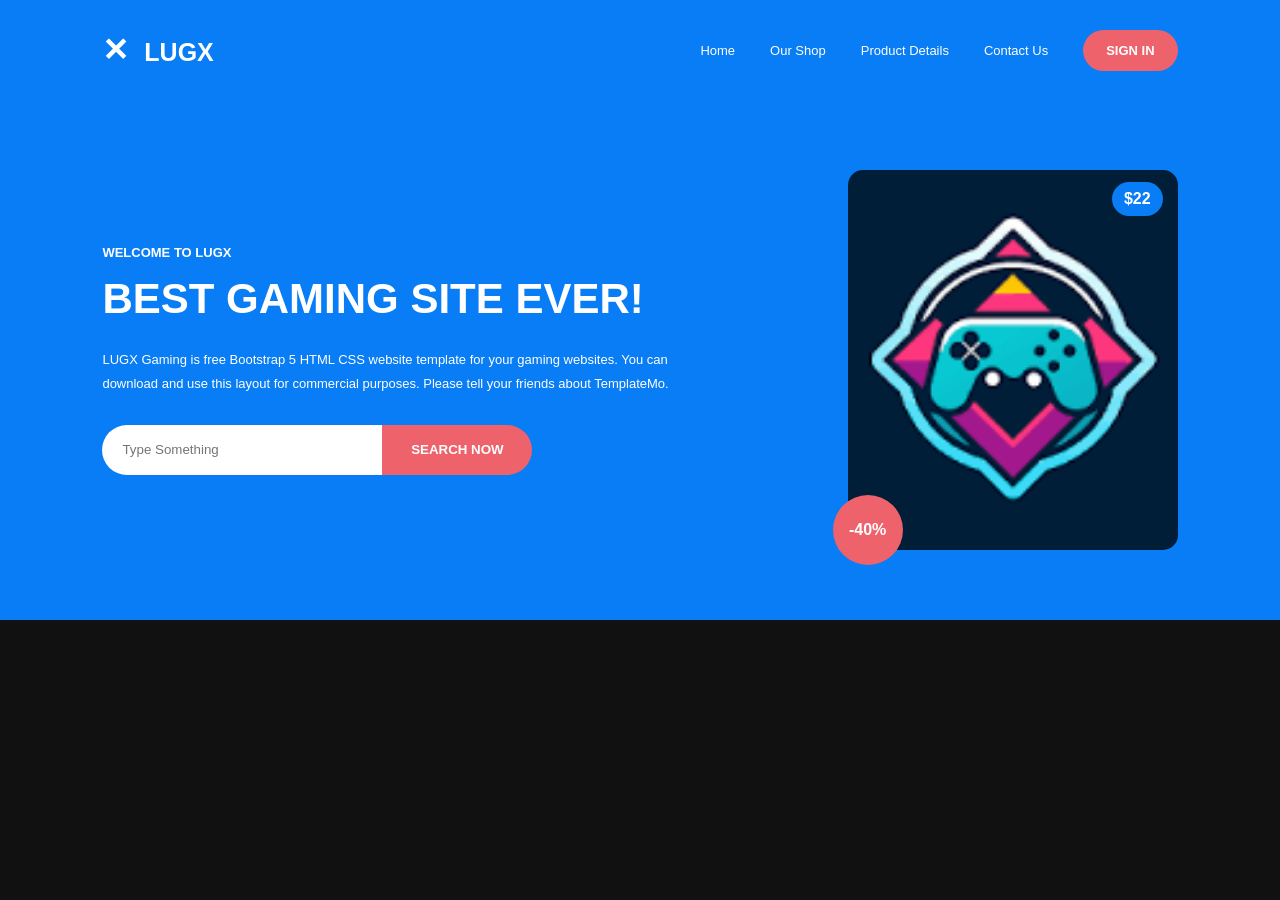
<file: index.html>
<!DOCTYPE html>
<html lang="en">
<head>
    <meta charset="UTF-8">
    <meta name="viewport" content="width=device-width, initial-scale=1.0">
    <title>LUGX Gaming</title>
    <link rel="stylesheet" href="style.css">
</head>

<body>

    <section class="hero">

        <!-- Navigation -->
        <nav>
            <div class="logo">
                <span>✕</span> LUGX
            </div>

            <div class="menu">
                <a href="#">Home</a>
                <a href="#">Our Shop</a>
                <a href="#">Product Details</a>
                <a href="#">Contact Us</a>
                <a href="#" class="signin">SIGN IN</a>
            </div>
        </nav>

        <!-- Hero Content -->
        <div class="hero-content">

            <div class="text">
                <p class="welcome">WELCOME TO LUGX</p>

                <h1>BEST GAMING SITE EVER!</h1>

                <p class="description">
                    LUGX Gaming is free Bootstrap 5 HTML CSS website template
                    for your gaming websites. You can download and use this
                    layout for commercial purposes. Please tell your friends
                    about TemplateMo.
                </p>

                <div class="search">
                    <input type="text" placeholder="Type Something">
                    <button>SEARCH NOW</button>
                </div>
            </div>

            <!-- Product Image -->
            <div class="product">

                <img src="[data-uri]" alt="Gaming">

                <span class="price">$22</span>

                <span class="discount">-40%</span>

            </div>

        </div>

    </section>

</body>
</html>
</file>
<file: style.css>
* {
    margin: 0;
    padding: 0;
    box-sizing: border-box;
    font-family: Arial, sans-serif;
}

body {
    background: #111;
}

/* Main blue section */
.hero {
    min-height: 600px;
    background: #087df5;
    color: white;
    position: relative;
    overflow: hidden;
}

/* Navigation */
nav {
    height: 100px;
    display: flex;
    align-items: center;
    justify-content: space-between;
    padding: 0 8%;
}

.logo {
    font-size: 25px;
    font-weight: bold;
}

.logo span {
    font-size: 32px;
    margin-right: 8px;
}

.menu {
    display: flex;
    align-items: center;
    gap: 35px;
}

.menu a {
    color: white;
    text-decoration: none;
    font-size: 13px;
}

.menu a:hover {
    background: rgba(255,255,255,0.15);
    padding: 12px 18px;
    border-radius: 25px;
}

.signin {
    background: #ee626b;
    padding: 13px 23px;
    border-radius: 25px;
    font-weight: bold;
}

/* Hero content */
.hero-content {
    width: 84%;
    margin: 70px auto;
    display: flex;
    align-items: center;
    justify-content: space-between;
}

.text {
    width: 55%;
}

.welcome {
    font-size: 13px;
    font-weight: bold;
    margin-bottom: 15px;
}

h1 {
    font-size: 42px;
    margin-bottom: 25px;
}

.description {
    font-size: 13px;
    line-height: 1.8;
    max-width: 570px;
}

/* Search */
.search {
    margin-top: 30px;
    display: flex;
    width: 430px;
}

.search input {
    width: 280px;
    height: 50px;
    border: none;
    outline: none;
    border-radius: 25px 0 0 25px;
    padding: 0 20px;
}

.search button {
    width: 150px;
    border: none;
    background: #ee626b;
    color: white;
    font-weight: bold;
    border-radius: 0 25px 25px 0;
    cursor: pointer;
}

/* Product */
.product {
    width: 330px;
    height: 380px;
    position: relative;
}

.product img {
    width: 100%;
    height: 100%;
    object-fit: cover;
    border-radius: 15px;
}

.price {
    position: absolute;
    right: 15px;
    top: 12px;
    background: #087df5;
    padding: 8px 12px;
    border-radius: 20px;
    font-weight: bold;
}

.discount {
    position: absolute;
    left: -15px;
    bottom: -15px;
    background: #ee626b;
    width: 70px;
    height: 70px;
    border-radius: 50%;
    display: flex;
    align-items: center;
    justify-content: center;
    font-weight: bold;
}

/* Mobile */
@media (max-width: 800px) {

    nav {
        padding: 0 5%;
    }

    .menu {
        gap: 10px;
    }

    .menu a {
        font-size: 9px;
    }

    .hero-content {
        flex-direction: column;
        gap: 40px;
        margin-top: 30px;
    }

    .text {
        width: 100%;
    }

    h1 {
        font-size: 30px;
    }

    .search {
        width: 100%;
    }

    .product {
        width: 280px;
        height: 320px;
    }
}
</file>
